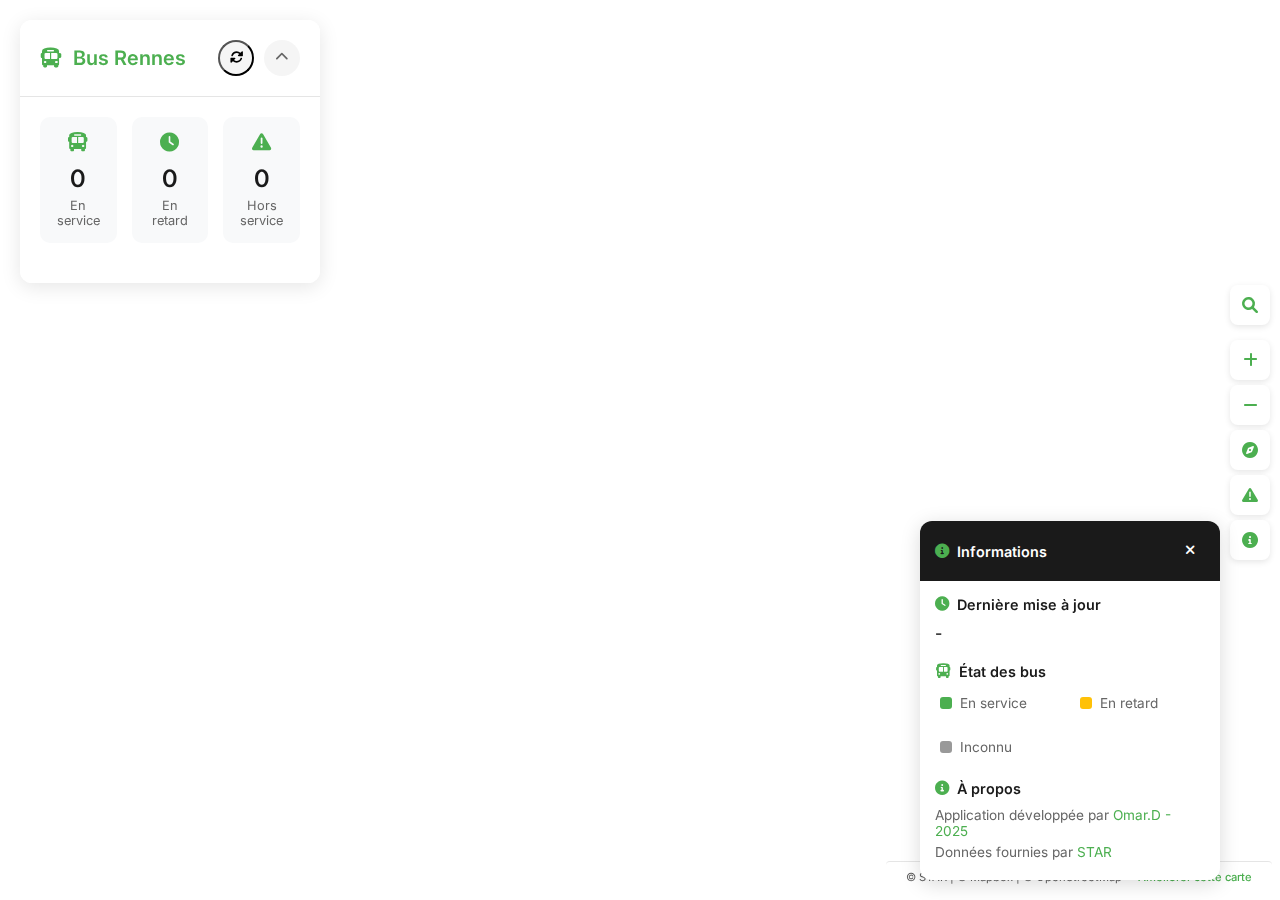
<file: index.html>
<!-- HTML page  -->


<!DOCTYPE html>
<html>
<head>
    <meta charset="utf-8" />
    <title>Position des bus en temps réel - Rennes</title>
    <meta name="viewport" content="initial-scale=1,maximum-scale=1,user-scalable=no" />

    <!-- Mapbox CSS -->
    <link href="https://api.tiles.mapbox.com/mapbox-gl-js/v3.1.0/mapbox-gl.css" rel="stylesheet" />
    
    <!-- Font Awesome -->
    <link rel="stylesheet" href="https://cdnjs.cloudflare.com/ajax/libs/font-awesome/6.0.0/css/all.min.css">
    
    <!-- Google Fonts -->
    <link href="https://fonts.googleapis.com/css2?family=Inter:wght@400;500;600&display=swap" rel="stylesheet">
    
    <!-- Default CSS -->
    <link rel="stylesheet" href="static/css/style.css">


    <!-- Responsive design ===> upgrading UI -->
    <style>
        body { 
            margin: 0; 
            padding: 0; 
            font-family: 'Inter', -apple-system, BlinkMacSystemFont, 'Segoe UI', Roboto, sans-serif;
        }

        #map { 
            position: absolute; 
            top: 0; 
            bottom: 0; 
            width: 100%; 
            height: 100%;
        }

        .control-panel {
            position: absolute;
            top: 20px;
            left: 20px;
            background: rgba(255, 255, 255, 0.95);
            border-radius: 12px;
            box-shadow: 0 4px 20px rgba(0, 0, 0, 0.1);
            backdrop-filter: blur(10px);
            max-width: 320px;
            z-index: 1;
            transition: all 0.3s ease;
        }

        .panel-header {
            padding: 20px;
            border-bottom: 1px solid rgba(0, 0, 0, 0.1);
            display: flex;
            align-items: center;
            justify-content: space-between;
        }

        .panel-header h2 {
            margin: 0;
            font-size: 1.25rem;
            font-weight: 600;
            color: #4CAF50;
            display: flex;
            align-items: center;
            gap: 10px;
        }

        .panel-controls {
            display: flex;
            align-items: center;
            gap: 10px;
        }

        .refresh-button {
            width: 36px;
            height: 36px;
            border-radius: 50%;
            background: #f5f5f5;
            display: flex;
            align-items: center;
            justify-content: center;
            cursor: pointer;
            transition: all 0.2s ease;
        }

        .refresh-button:hover {
            background: #eeeeee;
            transform: rotate(180deg);
        }

        .toggle-button {
            width: 36px;
            height: 36px;
            border-radius: 50%;
            background: #f5f5f5;
            display: flex;
            align-items: center;
            justify-content: center;
            cursor: pointer;
            transition: all 0.2s ease;
        }

        .toggle-button:hover {
            background: #eeeeee;
            transform: rotate(180deg);
        }

        .panel-content {
            padding: 20px;
        }

        .stats {
            display: grid;
            grid-template-columns: repeat(3, 1fr);
            gap: 15px;
            margin-bottom: 20px;
        }

        .stat-item {
            background: #f8f9fa;
            padding: 15px;
            border-radius: 10px;
            text-align: center;
            transition: all 0.2s ease;
        }

        .stat-item:hover {
            transform: translateY(-2px);
            box-shadow: 0 2px 8px rgba(0, 0, 0, 0.05);
        }

        .stat-item i {
            font-size: 1.2rem;
            color: #4CAF50;
            margin-bottom: 8px;
        }

        .stat-item span {
            display: block;
            font-size: 1.5rem;
            font-weight: 600;
            color: #1a1a1a;
            margin: 5px 0;
        }

        .stat-item label {
            display: block;
            font-size: 0.8rem;
            color: #666;
        }

        .search-box {
            position: relative;
            margin-top: 15px;
            margin-bottom: 15px;
        }

        .search-box input {
            width: 100%;
            padding: 12px 40px 12px 15px;
            border: 1px solid #4CAF50;
            border-radius: 8px;
            background: #f8f9fa;
            font-size: 0.9rem;
            transition: all 0.2s ease;
        }

        .search-box input:focus {
            outline:#4CAF50;
            background: #fff;
            box-shadow: 0 0 0 2px rgba(76, 175, 80, 0.2);
        }

        .search-box i {
            position: absolute;
            right: 15px;
            top: 50%;
            transform: translateY(-50%);
            color: #666;
        }

        .footer {
            position: absolute;
            bottom: 0;
            margin-left: 300px;
            right: 0;
            background: rgba(255, 255, 255, 0.411);
            backdrop-filter: blur(10px);
            padding: 8px 20px;
            font-size: 0.8rem;
            color: #666;
            display: flex;
            justify-content: space-between;
            align-items: center;
            border-top: 1px solid rgba(0, 0, 0, 0.1);
        }

        .footer a {
            color: #4CAF50;
            text-decoration: none;
            font-weight: 500;
        }

        .footer a:hover {
            text-decoration: underline;
        }

        .footer-legend {
            display: flex;
            align-items: center;
            gap: 15px;
        }

        .footer-legend-item {
            display: flex;
            align-items: center;
            gap: 5px;
        }

        .footer-legend-color {
            width: 10px;
            height: 10px;
            border-radius: 3px;
        }

        .footer-legend-text {
            font-size: 0.8rem;
            color: #666;
        }

        /* Mapbox controls styling */
        .mapboxgl-ctrl-group {
            border-radius: 8px;
            overflow: hidden;
            box-shadow: 0 2px 10px rgba(0, 0, 0, 0.1);
        }

        .mapboxgl-ctrl-group button {
            width: 36px;
            height: 36px;
        }

        /* Responsive design */
        @media (max-width: 768px) {
            .control-panel {
                left: 10px;
                right: 10px;
                max-width: 200px;
            }
            .panel-header h2{
                font-size: 0.8rem;
            }
            .panel-header h2 i {
                font-size: 0.8rem;
            }
            .refresh-button, .toggle-button {
                width: 22px;
                height: 22px;
            }
            .refresh-button i, .toggle-button i {
                font-size: 0.8rem;
            }

            .stats {
                grid-template-columns: repeat(2, 1fr);
            }

            .footer {
                display: none;
            }
        }
    </style>
</head>
<body>
    <div id="map"></div>
    


    <!-- Navigation controls -->
    <div class="map-controls">
        <button class="control-button" id="zoom-in" title="Zoom avant">
            <i class="fas fa-plus"></i>
        </button>
        <button class="control-button" id="zoom-out" title="Zoom arrière">
            <i class="fas fa-minus"></i>
        </button>
        <button class="control-button" id="rotate" title="Rotation">
            <i class="fas fa-compass"></i>
        </button>
        <button class="control-button" id="alerts-toggle" title="Alertes trafic">
            <i class="fas fa-exclamation-triangle"></i>
        </button>
        <button class="control-button" id="info-toggle" title="Informations">
            <i class="fas fa-circle-info"></i>
        </button>
    </div>


    <!-- Search bar -->
    <div class="search-widget">
        <div class="search-box">
            <input type="text" id="bus-search" placeholder="Rechercher une ligne...">
            <i class="fas fa-search"></i>
        </div>
        <!-- Bus suggestions -->
        <div class="search-suggestions"></div>
    </div>



    <!-- Panel control -->
    <div class="control-panel" id="control-panel">
        <div class="panel-header">
            <h2><i class="fas fa-bus"></i>Bus Rennes</h2>
            <div class="panel-controls">
                <button class="refresh-button" onclick="updateBusData()" title="Actualiser">
                    <i class="fas fa-sync-alt"></i>
                </button>
                <button class="toggle-button" onclick="togglePanel('control-panel')" title="Réduire/Agrandir">
                    <i class="fas fa-chevron-up"></i>
                </button>
            </div>
        </div>
        <div class="panel-content">
            <div class="stats">
                <div class="stat-item">
                    <i class="fas fa-bus"></i>
                    <span id="total-buses">0</span>
                    <label>En service</label>
                </div>
                <div class="stat-item">
                    <i class="fas fa-clock"></i>
                    <span id="delayed-buses">0</span>
                    <label>En retard</label>
                </div>
                <div class="stat-item">
                    <i class="fas fa-exclamation-triangle"></i>
                    <span id="out-of-service">0</span>
                    <label>Hors service</label>
                </div>
            </div>
        </div>
    </div>

    <!-- Alerts Widget -->
    <div class="alerts-widget" id="alerts-widget">
        <div class="alerts-header">
            <h2><i class="fas fa-exclamation-triangle"></i>Alertes trafic</h2>
            <div class="panel-controls">
                <button class="refresh-button" onclick="updateTrafficAlerts()" title="Actualiser les alertes">
                    <i class="fas fa-sync-alt"></i>
                </button>
                <button class="toggle-button" title="Fermer">
                    <i class="fas fa-times"></i>
                </button>
            </div>
        </div>
        <div class="alerts-content" id="traffic-alerts-widget">
            <p class="no-alerts">Chargement des alertes...</p>
        </div>
    </div>

    <!-- Footer -->
    <div class="footer">
        <div class="footer-content">
            <span class="footer-credits">
                © STAR | © Mapbox | © OpenStreetMap
                <a href="https://apps.mapbox.com/feedback/" class="improve-map">Améliorer cette carte</a>
            </span>
        </div>
    </div>



    <!-- Info widget -->
    <div class="mobile-info-widget" id="info-widget">
        <div class="mobile-info-header">
            <h4><i class="fas fa-circle-info"></i> Informations</h4>
            <div class="panel-controls">
                <button class="toggle-button" title="Fermer">
                    <i class="fas fa-times"></i>
                </button>
            </div>
        </div>
        <div class="mobile-info-content">
            <div class="info-section">
                <div class="info-section-title">
                    <i class="fas fa-clock"></i>
                    Dernière mise à jour
                </div>
                <div class="info-section-content update-time">
                    <span id="mobile-last-update">-</span>
                </div>
            </div>

            <div class="info-section">
                <div class="info-section-title">
                    <i class="fas fa-bus"></i>
                    État des bus
                </div>
                <div class="info-section-content">
                    <div class="legend-items">
                        <div class="legend-item">
                            <div class="legend-color" style="background-color: #4CAF50;"></div>
                            <span class="legend-text">En service</span>
                        </div>
                        <div class="legend-item">
                            <div class="legend-color" style="background-color: #FFC107;"></div>
                            <span class="legend-text">En retard</span>
                        </div>
                        <div class="legend-item">
                            <div class="legend-color" style="background-color: #999999;"></div>
                            <span class="legend-text">Inconnu</span>
                        </div>
                    </div>
                </div>
            </div>

            <div class="info-section">
                <div class="info-section-title">
                    <i class="fas fa-info-circle"></i>
                    À propos
                </div>
                <div class="info-section-content">
                    <p>Application développée par <a href="https://github.com/toranogix">Omar.D - 2025</a></p>
                    <p>Données fournies par <a href="https://data.explore.star.fr/">STAR</a></p>
                </div>
            </div>
        </div>
    </div>


    <!-- SCRIPT ==> IMPORT LIBRARIE MAPBOX -->
    <!-- Mapbox GL JS -->
    <script src="https://api.tiles.mapbox.com/mapbox-gl-js/v3.1.0/mapbox-gl.js"></script>
    
    <!-- Configuration Mapbox -->
    <script>
        mapboxgl.accessToken = 'pk.eyJ1Ijoia2FybWFkYyIsImEiOiJjbThrb2wwYngwdm4yMmpxcjl4OWFtbDl3In0.Ko6UHcSxxi4GQFdUHdXfgg';
    </script>
    
    <!-- Custom JS -->
    <script src="static/js/map.js"></script>
    <script>
        window.addEventListener('load', () => {
            console.log("Initialisation de la carte...");
            initMap();
        });
    </script>
</body>
</html>
</file>
<file: static/css/style.css>
body {
    margin: 0;
    padding: 0;
    font-family: -apple-system, BlinkMacSystemFont, 'Segoe UI', Roboto, Oxygen, Ubuntu, Cantarell, 'Open Sans', 'Helvetica Neue', sans-serif;
    overflow: hidden;
}

#map {
    position: absolute;
    top: 0;
    bottom: 0;
    width: 100%;
}

/* Panel control */
.control-panel, .alerts-panel {
    position: absolute;
    background: rgba(255, 255, 255, 0.95);
    border-radius: 12px;
    box-shadow: 0 4px 20px rgba(0, 0, 0, 0.1);
    backdrop-filter: blur(10px);
    z-index: 1;
    transition: all 0.3s ease;
}

.control-panel {
    top: 20px;
    left: 20px;
    width: 300px;
}

.alerts-panel {
    top: 20px;
    right: 20px;
    width: 300px;
    max-height: 60vh;
}

.panel-header, .alerts-header {
    padding: 15px 20px;
    border-bottom: 1px solid rgba(0, 0, 0, 0.1);
    display: flex;
    align-items: center;
    justify-content: space-between;
}

.panel-header h2, .alerts-header h2 {
    margin: 0;
    font-size: 1.1rem;
    font-weight: 600;
    color: #eeeeee;
    display: flex;
    align-items: center;
    gap: 8px;
}

.panel-controls {
    display: flex;
    align-items: center;
    gap: 8px;
}

.refresh-button, .toggle-button {
    width: 32px;
    height: 32px;
    border-radius: 50%;
    background: #f5f5f5;
    display: flex;
    align-items: center;
    justify-content: center;
    cursor: pointer;
    transition: all 0.3s ease;
}

.refresh-button:hover, .toggle-button:hover {
    background: #eeeeee;
    transform: scale(1.05);
}

.refresh-button i {
    transition: transform 0.3s ease;
}

.refresh-button:active i {
    transform: rotate(180deg);
}

.toggle-button i {
    transition: transform 0.3s ease;
}

/* Panel content */
.panel-content, .alerts-content {
    padding: 15px;
    overflow: hidden;
    transition: all 0.3s ease;
    max-height: 500px;
    opacity: 1;
}

.alerts-content {
    max-height: calc(60vh - 64px);
    overflow-y: auto;
}

/* Collapsed state */
.panel-collapsed .panel-content,
.panel-collapsed .alerts-content     {
    max-height: 0;
    padding: 0;
    opacity: 0;
    pointer-events: none;
}

.panel-collapsed {
    background: rgba(255, 255, 255, 0.8);
}

.panel-collapsed .panel-header,
.panel-collapsed .alerts-header {
    border-bottom: none;
}

.panel-collapsed .toggle-button i {
    transform: rotate(180deg);
}

/* Responsive design */
@media (max-width: 768px) {
    .control-panel {
        left: 10px;
        right: 10px;
        width: 200px;
    }
    .panel-header h2, .alerts-header h2 {
        font-size: 0.7rem;
    }
    .panel-header h2 i, .alerts-header h2 i {
        font-size: 0.7rem;
    }
    .refresh-button, .toggle-button {
        width: 22px;
        height: 22px;
    }
    .refresh-button i, .toggle-button i {
        font-size: 0.7rem;
    }


    .alerts-panel {
        top: auto;
        bottom: 90px;
        left: 10px;
        right: 10px;
        width: 180px;
        max-height: 40vh;
    }

    .alerts-content {
        max-height: calc(40vh - 64px);
    }
}



/* Stats */
.stats {
    display: grid;
    grid-template-columns: repeat(3, 1fr);
    gap: 10px;
    margin-bottom: 15px;
}

.stat-item {
    text-align: center;
    padding: 10px;
    background: #f8f9fa;
    border-radius: 6px;
}

.stat-item i {
    font-size: 20px;
    margin-bottom: 5px;
    color: #4CAF50;
}

.stat-item span {
    display: block;
    font-size: 24px;
    font-weight: bold;
    color: #333;
}

.stat-item label {
    display: block;
    font-size: 12px;
    color: #666;
    margin-top: 5px;
}

/* Search bar */
.search-box {
    position: relative;
    margin-bottom: 15px;
    display: flex;
}

.search-box input {
    width: 100%;
    padding: 10px 35px 10px 15px;
    border: 1px solid #ddd;
    border-radius: 6px;
    font-size: 14px;
    transition: border-color 0.3s;
}

.search-box input:focus {
    outline: none;
    border-color: #4CAF50;
}

.search-box i {
    position: absolute;
    right: 12px;
    top: 50%;
    transform: translateY(-50%);
    color: #666;
}


/* Footer */
.footer {
    position: absolute;
    bottom: 0;
    right: 0;
    padding: 3px 8px;
    z-index: 10;
    background: rgba(0, 0, 0, 0.7);
    border-radius: 4px;
    margin: 0 8px 8px 0;
}

.footer-content {
    display: flex;
    align-items: center;
    justify-content: flex-end;
}

.footer-credits {
    font-size: 0.7rem;
    color: rgba(19, 18, 18, 0.705);
    display: flex;
    align-items: center;
    gap: 5px;
}

.footer-credits a {
    color: rgba(255, 255, 255, 0.8);
    text-decoration: none;
}

.footer-credits a:hover {
    text-decoration: underline;
}

.improve-map {
    margin-left: 5px;
    padding-left: 5px;
    border-left: 1px solid rgba(255, 255, 255, 0.4);
}

@media (max-width: 768px) {
    .footer {
        padding: 2px 6px;
        margin: 0 6px 6px 0;
    }

    .footer-credits {
        font-size: 0.65rem;
    }
}

/* Popup styles */
.mapboxgl-popup {
    max-width: 300px;
    z-index: 10;
}

.bus-popup {
    padding: 15px;
    background-color: rgba(255, 255, 255, 0.95);
    border-radius: 8px;
    box-shadow: 0 2px 10px rgba(0, 0, 0, 0.2);
}

.bus-popup h3 {
    margin: 0 0 10px 0;
    color: #333;
    font-size: 16px;
    border-bottom: 1px solid #eee;
    padding-bottom: 5px;
    display: flex;
    align-items: center;
}

.bus-popup h3 i {
    margin-right: 8px;
    color: #4CAF50;
}

.bus-popup p {
    margin: 8px 0;
    font-size: 14px;
    color: #666;
    display: flex;
    align-items: center;
}

.bus-popup p i {
    margin-right: 8px;
    width: 16px;
    color: #4CAF50;
}

.bus-popup strong {
    color: #333;
    font-weight: 600;
    margin-right: 5px;
}

/* Animation for buses */
@keyframes pulse {
    0% { opacity: 0.8; }
    50% { opacity: 1; }
    100% { opacity: 0.8; }
}

/* Styles for map controls */
.mapboxgl-ctrl-group {
    background: rgba(255, 255, 255, 0.95);
    border-radius: 8px;
    box-shadow: 0 2px 10px rgba(0, 0, 0, 0.2);
    margin: 10px;
    backdrop-filter: blur(5px);
}

.mapboxgl-ctrl-group button {
    width: 30px;
    height: 30px;
    border: none;
    background: transparent;
    cursor: pointer;
    transition: background-color 0.3s;
}

.mapboxgl-ctrl-group button:hover {
    background: #f0f0f0;
}

.mapboxgl-ctrl-top-right {
    position: fixed !important;
    top: 50% !important;
    right: 10px !important;
    transform: translateY(-50%);
}

.mapboxgl-ctrl-group {
    margin: 5px 0;
}

@media (max-width: 768px) {
    .mapboxgl-ctrl-top-right {
        right: 10px !important;
    }
}

.panel {
    background: rgba(255, 255, 255, 0.9);
    backdrop-filter: blur(10px);
    border-radius: 12px;
    box-shadow: 0 4px 6px rgba(0, 0, 0, 0.1);
    margin: 10px;
    overflow: hidden;
    transition: all 0.3s ease;
}

.panel-header {
    display: flex;
    justify-content: space-between;
    align-items: center;
    padding: 12px 16px;
    border-bottom: 1px solid rgba(0, 0, 0, 0.1);
}

.panel-header h3 {
    margin: 0;
    font-size: 1.1rem;
    font-weight: 600;
    color: #333;
}

.toggle-button {
    background: none;
    border: none;
    cursor: pointer;
    padding: 4px;
    color: #666;
    transition: all 0.3s ease;
}

.toggle-button:hover {
    color: #333;
}

.toggle-button i {
    transition: transform 0.3s ease;
}

.panel-content {
    padding: 16px;
    max-height: 500px;
    overflow-y: auto;
    transition: max-height 0.3s ease;
}

.panel.collapsed .panel-content {
    max-height: 0;
    padding: 0 16px;
    overflow: hidden;
}

.panel.collapsed .toggle-button i {
    transform: rotate(180deg);
}

#legend-panel {
    position: absolute;
    margin-bottom: 10px;
    right: 20px;
    width: 180px;
    background: rgba(255, 255, 255, 0.95);
    backdrop-filter: blur(10px);
    border-radius: 12px;
    box-shadow: 0 4px 6px rgba(0, 0, 0, 0.1);
    transition: transform 0.3s ease; 
}

#legend-panel.collapsed .panel-content {
    display: none;
}

#legend-panel.collapsed .toggle-button i {
    transform: rotate(180deg);
}

.panel-header {
    display: flex;
    justify-content: space-between;
    align-items: center;
    padding: 12px 16px;
    border-bottom: 1px solid rgba(0, 0, 0, 0.1);
}

.panel-header h2 {
    margin: 0;
    font-size: 1rem;
    font-weight: 600;
    color: #333;
}

.toggle-button {
    background: none;
    border: none;
    cursor: pointer;
    padding: 4px;
    color: #666;
    transition: color 0.2s ease;
}

.toggle-button:hover {
    color: #333;
}

.toggle-button i {
    transition: transform 0.3s ease;
}

.panel-content {
    padding: 12px 16px;
}

.legend-item {
    display: flex;
    align-items: center;
    margin-bottom: 8px;
}

.legend-item:last-child {
    margin-bottom: 0;
}

.legend-icon {
    width: 16px;
    height: 16px;
    margin-right: 8px;
    display: flex;
    align-items: center;
    justify-content: center;
}

.legend-icon i {
    font-size: 16px;
}

.legend-text {
    font-size: 0.9rem;
    color: #333;
}

@media (max-width: 768px) {
    #legend-panel {
        width: 180px;
        margin-bottom: 60px;
        right: 10px;
    }
}

/* Navigation controls */
.map-controls {
    position: fixed !important;
    top: 50% !important;
    right: 10px !important;
    transform: translateY(-50%);
    display: flex;
    flex-direction: column;
    gap: 5px;
    z-index: 10;
}

.control-button {
    width: 40px;
    height: 40px;
    background: white;
    border: none;
    border-radius: 8px;
    box-shadow: 0 2px 6px rgba(0, 0, 0, 0.1);
    display: flex;
    align-items: center;
    justify-content: center;
    cursor: pointer;
    transition: all 0.2s ease;
}

.control-button:hover {
    background: #f8f8f8;
    transform: translateX(-2px);
}

.control-button i {
    color: #4CAF50;
    font-size: 16px;
    font-weight: bold;
}

/* Search bar */
.search-widget {
    position: fixed !important;
    top: 45% !important;
    right: 10px !important;
    transform: translateY(-300%);
    background: white;
    border-radius: 8px;
    box-shadow: 0 2px 6px rgba(0, 0, 0, 0.1);
    z-index: 10;
}

.search-widget .search-box {
    margin: 0;
    width: 40px;
    height: 40px;
    transition: all 0.3s ease;
    overflow: hidden;
}

.search-widget .search-box input {
    width: 200px;
    height: 40px;
    padding: 8px 40px 8px 12px;
    border: none;
    background: white;
    font-size: 0.9rem;
    transition: all 0.3s ease;
    opacity: 0;
}

.search-widget .search-box i {
    position: absolute;
    right: 12px;
    top: 50%;
    transform: translateY(-50%);
    color: #4CAF50;
    cursor: pointer;
    font-size: 16px;
}

/* Search widget ===> expanded */
.search-widget.expanded {
    width: 240px;
}

.search-widget.expanded .search-box {
    width: 100%;
}

.search-widget.expanded .search-box input {
    opacity: 1;
}


.search-suggestions {
    position: absolute;
    top: 100%;
    left: 0;
    right: 0;
    background: white;
    border-radius: 0 0 8px 8px;
    box-shadow: 0 4px 8px rgba(0, 0, 0, 0.1);
    margin-top: 4px;
    max-height: 200px;
    overflow-y: auto;
    display: none;
}

.search-widget.expanded .search-suggestions {
    display:block;
}

.suggestion-item {
    padding: 8px 12px;
    cursor: pointer;
    display: flex;
    align-items: center;
    gap: 8px;
    transition: background-color 0.2s ease;
}

.suggestion-item:hover {
    background-color: #f8f8f8;
}

.suggestion-item i {
    color: #4CAF50;
    font-size: 10px;
}

@media (max-width: 768px) {
    .map-controls {
        right: 10px !important;
    }

    .search-widget {
        position: fixed !important;
        top: 46% !important;
        right: 10px !important;
        transform: translateY(-300%);
    }

    .search-widget.expanded {
        width: auto;
    }

    .search-widget .search-box input {
        width: 100%;
    }

    .search-suggestions {
        bottom: 100%;
        top: auto;
        border-radius: 8px 8px 0 0;
        margin-top: 0;
        margin-bottom: 4px;
    }
}

/* Info widget */
#info-widget {
    position: fixed;
    bottom: 20px;
    right: 60px;
    width: 300px;
    background: #ffffff;
    border-radius: 12px;
    box-shadow: 0 4px 20px rgba(0, 0, 0, 0.15);
    z-index: 9999;
}

.mobile-info-header {
    background: #1a1a1a;
    padding: 15px;
    border-radius: 12px 12px 0 0;
    display: flex;
    align-items: center;
    justify-content: space-between;
}

.mobile-info-header h4 {
    margin: 0;
    color: white;
    font-size: 0.9rem;
    font-weight: 600;
    display: flex;
    align-items: center;
    gap: 8px;
}

.mobile-info-header h4 i {
    color: #4CAF50;
}

.mobile-info-header .toggle-button {
    background: transparent;
    border: none;
    color: white;
    cursor: pointer;
    padding: 5px;
    display: flex;
    align-items: center;
    justify-content: center;
    border-radius: 50%;
    width: 30px;
    height: 30px;
    transition: background-color 0.2s;
}

.mobile-info-header .toggle-button:hover {
    background: rgba(255, 255, 255, 0.1);
}

.mobile-info-content {
    padding: 15px;
    max-height: 400px;
    overflow-y: auto;
}

.info-section {
    margin-bottom: 20px;
}

.info-section:last-child {
    margin-bottom: 0;
}

.info-section-title {
    font-weight: 600;
    font-size: 0.9rem;
    margin-bottom: 10px;
    display: flex;
    align-items: center;
    gap: 8px;
    color: #1a1a1a;
}

.info-section-title i {
    color: #4CAF50;
}

.legend-items {
    display: grid;
    grid-template-columns: repeat(2, 1fr);
    gap: 10px;
    margin-top: 10px;
}

.legend-item {
    display: flex;
    align-items: center;
    gap: 8px;
    padding: 5px;
}

.legend-color {
    width: 12px;
    height: 12px;
    border-radius: 3px;
    flex-shrink: 0;
}

.legend-text {
    font-size: 0.85rem;
    color: #666;
}

.update-time {
    font-size: 1rem;
    font-weight: 500;
    color: #1a1a1a;
}

.info-section-content p {
    margin: 5px 0;
    color: #666;
    font-size: 0.85rem;
}

.info-section-content a {
    color: #4CAF50;
    text-decoration: none;
}

.info-section-content a:hover {
    text-decoration: underline;
}

/* Styles pour le bouton d'information */
.control-button#info-toggle {
    background: white;
    z-index: 9998;
}

.control-button#info-toggle.active {
    background: #4CAF50;
}

.control-button#info-toggle.active i {
    color: white;
}

/* Styles pour le bouton d'alertes */
.control-button#alerts-toggle {
    background: white;
    z-index: 9998;
}

.control-button#alerts-toggle.active {
    background: #F44336;
}

.control-button#alerts-toggle.active i {
    color: white;
}

@media (max-width: 768px) {
    #info-widget {
        left: 10px;
        right: 10px;
        width: auto;
        bottom: 60px;
    }

    .mobile-info-content {
        max-height: calc(100vh - 200px);
    }
}

/* Ajustement du footer en mode mobile */
@media (max-width: 768px) {
    .footer {
        display: none;
    }
}

/* Alerts widget */
.alerts-widget {
    position: fixed;
    bottom: 20px;
    right: 60px;
    width: 300px;
    background: #ffffff;
    border-radius: 12px;
    box-shadow: 0 4px 20px rgba(0, 0, 0, 0.15);
    z-index: 9999;
    max-height: 60vh;
    overflow: hidden;
    display: none;
}

.alerts-widget[style*="display: block"] {
    display: flex !important;
    flex-direction: column;
}

.alerts-widget .alerts-header {
    background: #1a1a1a;
    padding: 15px;
    border-radius: 12px 12px 0 0;
    display: flex;
    align-items: center;
    justify-content: space-between;
    flex-shrink: 0;
}

.alerts-widget .alerts-header h2 {
    margin: 0;
    color: white;
    font-size: 0.9rem;
    font-weight: 600;
    display: flex;
    align-items: center;
    gap: 8px;
}

.alerts-widget .alerts-header h2 i {
    color: #F44336;
}

.alerts-widget #traffic-alerts-widget {
    padding: 15px;
    overflow-y: auto;
    flex-grow: 1;
    max-height: calc(60vh - 60px);
}

.alert-item {
    background: white;
    border-radius: 8px;
    padding: 15px;
    margin-bottom: 10px;
    border-left: 4px solid #666;
    box-shadow: 0 2px 4px rgba(0, 0, 0, 0.05);
}

.alert-item:last-child {
    margin-bottom: 0;
}

.alert-item.bloquante {
    border-left-color: #F44336;
}

.alert-item.mineure {
    border-left-color: #FFC107;
}

.alert-header {
    display: flex;
    justify-content: space-between;
    align-items: center;
    margin-bottom: 8px;
}

.alert-line {
    font-weight: 600;
    color: #1a1a1a;
}

.alert-level {
    font-size: 0.8rem;
    padding: 2px 8px;
    border-radius: 12px;
    background: #f0f0f0;
}

.alert-item.bloquante .alert-level {
    background: #ffebee;
    color: #d32f2f;
}

.alert-item.mineure .alert-level {
    background: #fff8e1;
    color: #ffa000;
}

.alert-item h3 {
    margin: 0 0 8px 0;
    font-size: 0.9rem;
    color: #1a1a1a;
}

.alert-item p {
    margin: 0 0 8px 0;
    font-size: 0.85rem;
    color: #666;
    line-height: 1.4;
}

.alert-dates {
    font-size: 0.8rem;
    color: #999;
    display: flex;
    justify-content: space-between;
}

.no-alerts {
    text-align: center;
    color: #666;
    font-size: 0.9rem;
    padding: 20px;
}

.error-message {
    text-align: center;
    color: #d32f2f;
    font-size: 0.9rem;
    padding: 20px;
}

.error-message i {
    font-size: 24px;
    margin-bottom: 8px;
}

.error-details {
    font-size: 0.8rem;
    color: #666;
    margin-top: 4px;
}

@media (max-width: 768px) {
    .alerts-widget {
        left: 10px;
        right: 10px;
        width: auto;
        bottom: 60px;
    }

    .alerts-widget #traffic-alerts-widget {
        max-height: calc(100vh - 200px);
    }
}
</file>
